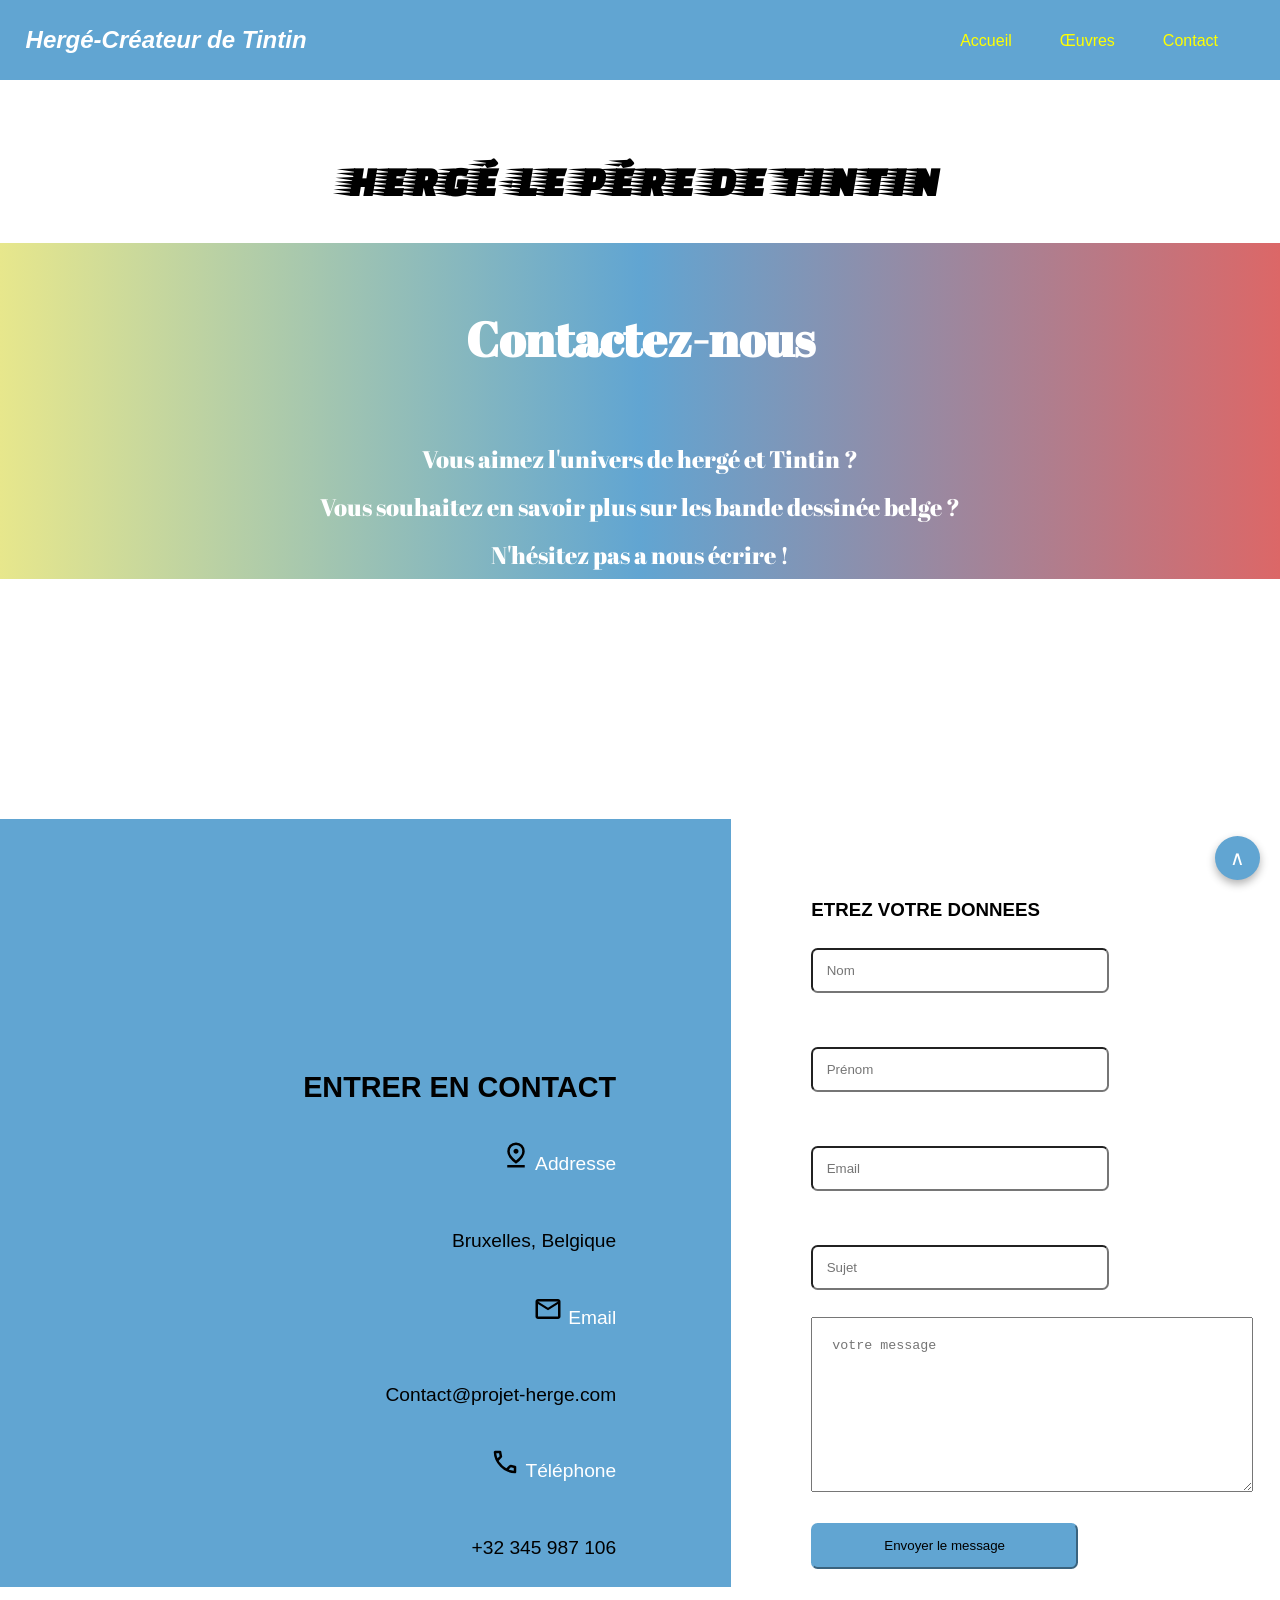
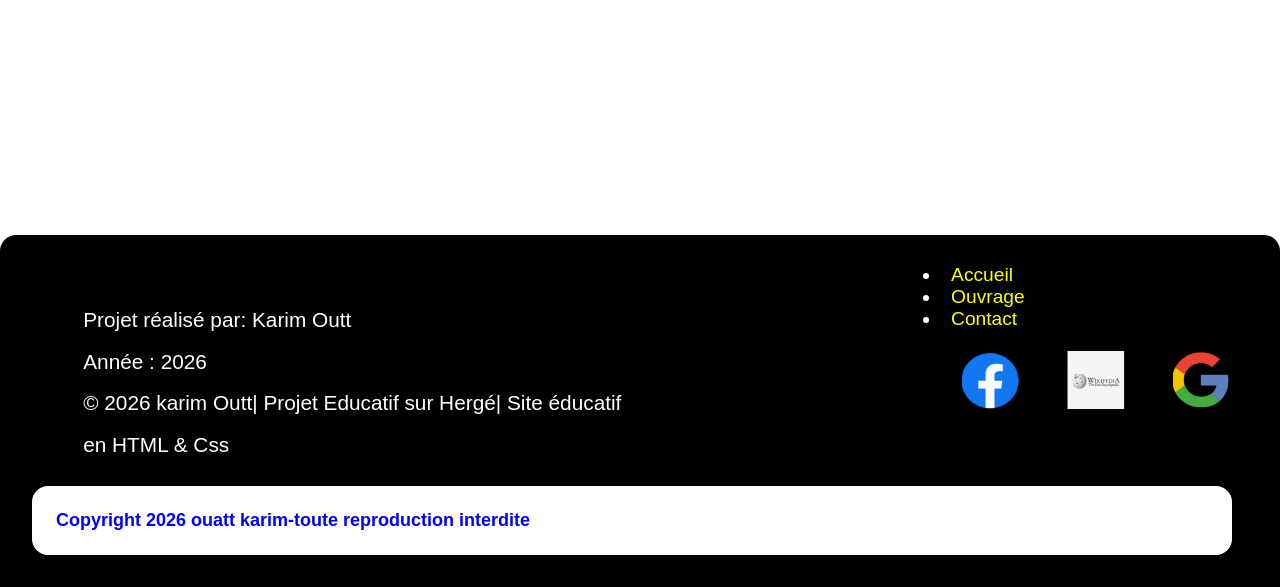
<file: Contact.html>
<!DOCTYPE html>
<html lang="en">

<head>
    <meta charset="UTF-8">
    <meta name="viewport" content="width=device-width, initial-scale=1.0">
    <title>Hergé</title>
    <link rel="stylesheet" href="Projet.css">
    <link rel="preconnect" href="https://fonts.googleapis.com">
<link rel="preconnect" href="https://fonts.gstatic.com" crossorigin>
<link href="https://fonts.googleapis.com/css2?family=Abril+Fatface&family=Fascinate&family=Faster+One&family=Lobster+Two:ital,wght@0,400;0,700;1,400;1,700&family=Oswald:wght@200..700&family=Righteous&family=Rubik+Mono+One&family=Squada+One&display=swap" rel="stylesheet">
<link rel="icon" href="image/icon.png">
</head>

<body>
    <header>
        <div class="logo">
            <h2>Hergé-Créateur de Tintin</h2>
        </div>
        <div class="menu">
            <nav>
                <ul>
                    <li><a href="index.html">Accueil</a></li>
                    <li><a href="Ouvrage.html">Œuvres</a></li>
                    <li><a href="Contact.html">Contact</a></li>
                </ul>
            </nav>
        </div>
    </header>
    <main>
        <section>
            <div class="titre">
                <h1>Hergé-le Pére de Tintin</h1>
            </div>

                <div class="introduction">
                    <h2>Contactez-nous</h2>
                    <p>Vous aimez l'univers de hergé et Tintin ?</p>
                    <p>Vous souhaitez en savoir plus sur les bande dessinée belge ?</p>
                    <p>N'hésitez pas a nous écrire !</p>
                </div>
            <section class="contacts">
                <div class="informationcontact">
                    <h2>ENTRER EN CONTACT</h2>
                    <svg xmlns="http://www.w3.org/2000/svg" height="30px" viewBox="0 -960 960 960" width="30px"
                        fill="#000000">
                        <path
                            d="M480-301q99-80 149.5-154T680-594q0-90-56-148t-144-58q-88 0-144 58t-56 148q0 65 50.5 139T480-301Zm0 101Q339-304 269.5-402T200-594q0-125 78-205.5T480-880q124 0 202 80.5T760-594q0 94-69.5 192T480-200Zm0-320q33 0 56.5-23.5T560-600q0-33-23.5-56.5T480-680q-33 0-56.5 23.5T400-600q0 33 23.5 56.5T480-520ZM200-80v-80h560v80H200Zm280-520Z" />
                    </svg>
                    <span>Addresse</span>
                    <p>Bruxelles, Belgique</p>

                    <svg xmlns="http://www.w3.org/2000/svg" height="30px" viewBox="0 -960 960 960" width="30px"
                        fill="#000000">
                        <path
                            d="M160-160q-33 0-56.5-23.5T80-240v-480q0-33 23.5-56.5T160-800h640q33 0 56.5 23.5T880-720v480q0 33-23.5 56.5T800-160H160Zm320-280L160-640v400h640v-400L480-440Zm0-80 320-200H160l320 200ZM160-640v-80 480-400Z" />
                    </svg>
                    <span>Email</span>
                    <p>Contact@projet-herge.com</p>

                    <svg xmlns="http://www.w3.org/2000/svg" height="30px" viewBox="0 -960 960 960" width="30px"
                        fill="#000000">
                        <path
                            d="M798-120q-125 0-247-54.5T329-329Q229-429 174.5-551T120-798q0-18 12-30t30-12h162q14 0 25 9.5t13 22.5l26 140q2 16-1 27t-11 19l-97 98q20 37 47.5 71.5T387-386q31 31 65 57.5t72 48.5l94-94q9-9 23.5-13.5T670-390l138 28q14 4 23 14.5t9 23.5v162q0 18-12 30t-30 12ZM241-600l66-66-17-94h-89q5 41 14 81t26 79Zm358 358q39 17 79.5 27t81.5 13v-88l-94-19-67 67ZM241-600Zm358 358Z" />
                    </svg>
                    <span>Téléphone</span>
                    <p>+32 345 987 106</p>

                </div>
            <!-- les chalp de renseignement -->
                <div class="formulaire">
                    <h3>ETREZ VOTRE DONNEES</h3>
                    <form action="" method="post">
                        <input type="text" name="nom" id="nom" placeholder="Nom" required>
                        <input type="text" name="prenom" id="prenom" placeholder="Prénom" required>
                        <input type="email" name="email" id="email" placeholder="Email" required>
                        <input type="text" name="sujet" id="sujet" placeholder="Sujet" required>
                        <textarea name="texte" id="texte" placeholder="votre message"></textarea>
                        <input type="submit" value="Envoyer le message" id="button" required>
                    </form>
                </div>
        </section>
        </section>
    </main>
    <footer>
        <div class="liens">
            <ul class="page">
                <li><a href="index.html" class="lienspage">Accueil</a></li>
                <li><a href="Ouvrage.html" class="lienspage">Ouvrage</a></li>
                <li><a href="Contact.html" class="lienspage">Contact</a></li>
            </ul>
            <a href="https://www.facebook.com/MuseeHerge"><img
                    src="Image/icone facebooke.png"
                    alt="Facebook"></a>
            <a href="https://fr.wikipedia.org/wiki/Herg%C3%A9"><img
                    src="Image/icone wiki.png"
                    alt="wikipedia"></a>
            <a href="https://www.tintin.com"><img
                    src="Image/icone google.png"
                    alt="google"></a>
        </div>
        <div class="pied">
            <p>Projet réalisé par: Karim Outt</p>
            <p>Année : 2026</p>
            <p>© 2026 karim Outt| Projet Educatif sur Hergé| Site éducatif en HTML & Css</p>
        </div>
        <div class="zone-defilement">
        <div class="created">
            <span>Copyright 2026 ouatt karim-toute reproduction interdite</span>
            <span>Copyright 2026 ouatt karim-toute reproduction interdite</span>
        </div>
        </div>
        <a href="#" id="retour">∧</a>
    </footer>
</body>

</html>
</file>
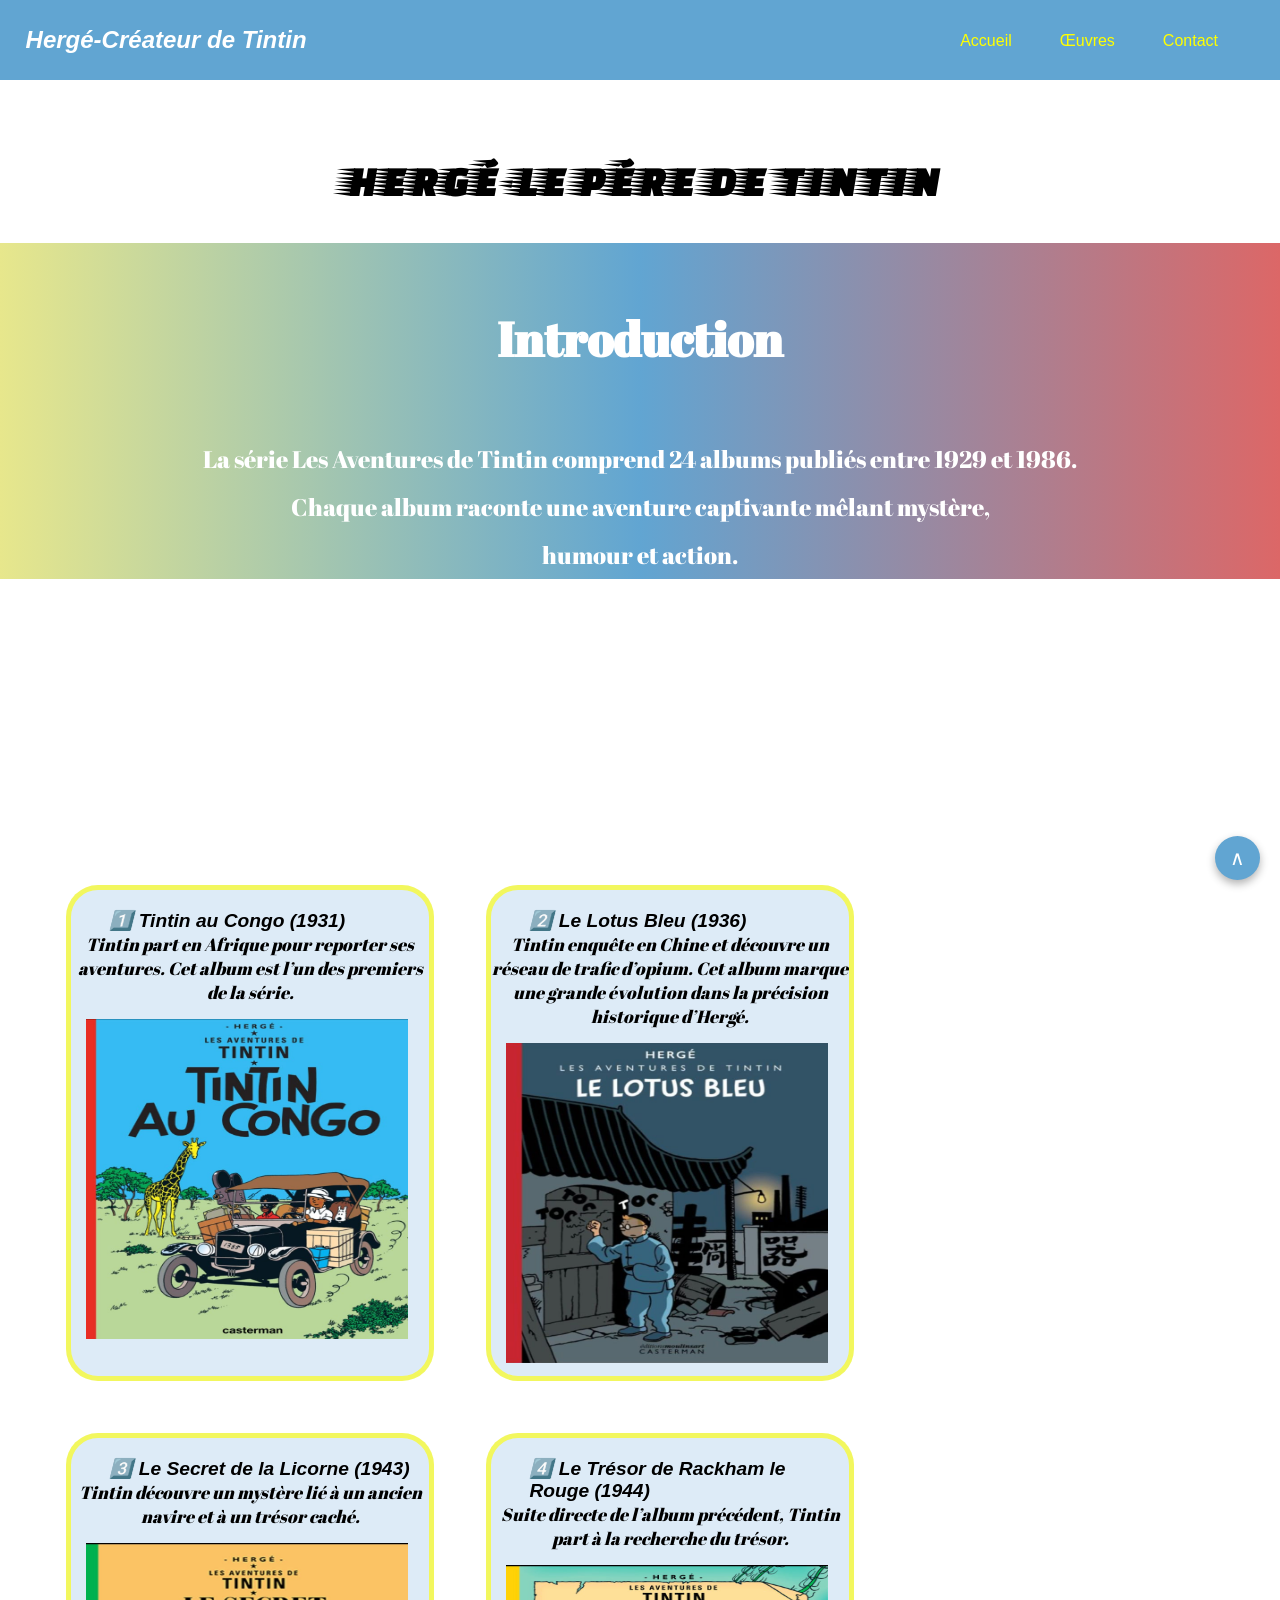
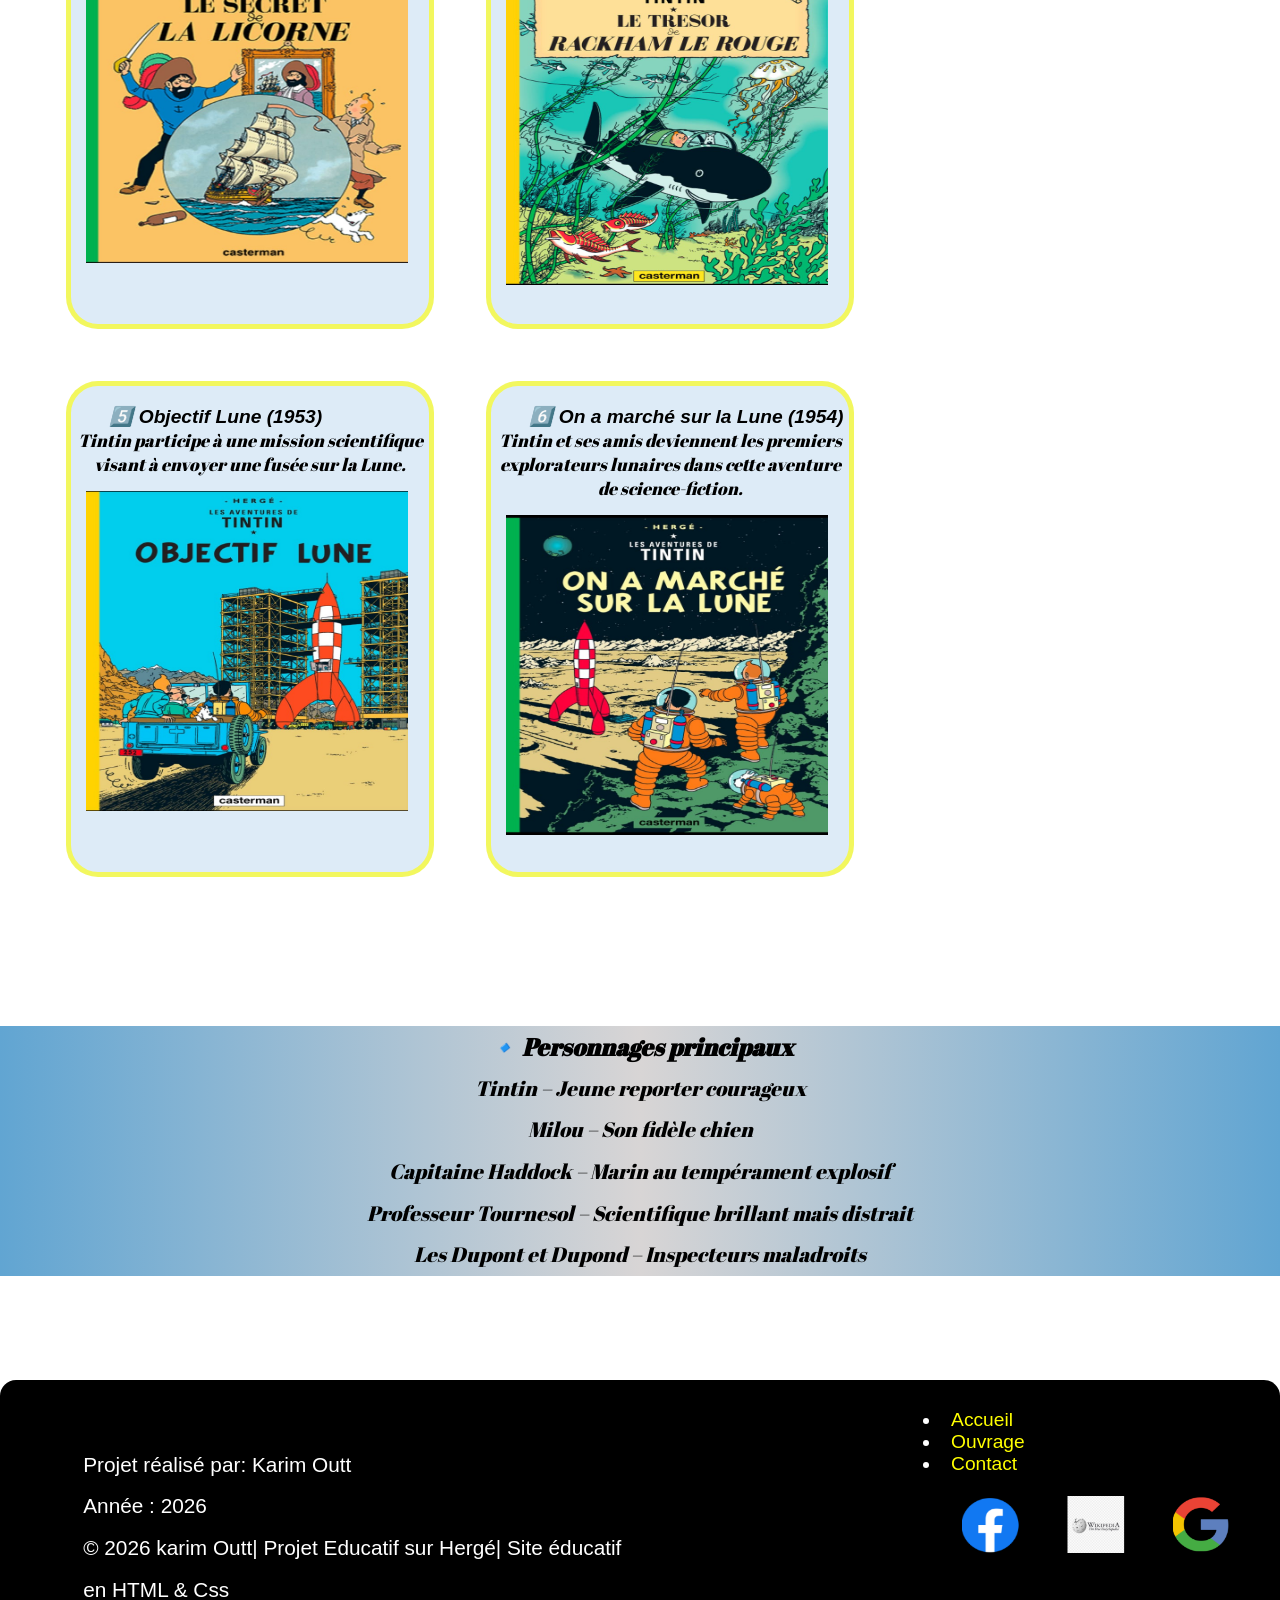
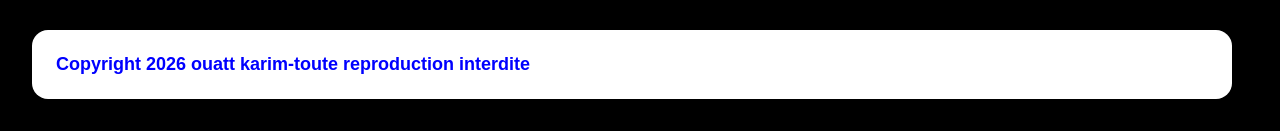
<file: Ouvrage.html>
<!DOCTYPE html>
<html lang="en">

<head>
    <meta charset="UTF-8">
    <meta name="viewport" content="width=device-width, initial-scale=1.0">
    <title>Hergé-Créateur</title>
    <link rel="stylesheet" href="Projet.css">
    <link rel="preconnect" href="https://fonts.googleapis.com">
    <link rel="preconnect" href="https://fonts.gstatic.com" crossorigin>
    <link
        href="https://fonts.googleapis.com/css2?family=Abril+Fatface&family=Fascinate&family=Faster+One&family=Lobster+Two:ital,wght@0,400;0,700;1,400;1,700&family=Oswald:wght@200..700&family=Righteous&family=Rubik+Mono+One&family=Squada+One&display=swap"
        rel="stylesheet">
        <link rel="icon" href="image/icon.png">
</head>

<body>
    <header>
        <div class="logo">
            <h2>Hergé-Créateur de Tintin</h2>
        </div>
        <div class="menu">
            <nav>
                <ul>
                    <li><a href="index.html">Accueil</a></li>
                    <li><a href="Ouvrage.html">Œuvres</a></li>
                    <li><a href="Contact.html">Contact</a></li>
                </ul>
            </nav>
        </div>
    </header>
    <main>
        <section>
            <div class="titre">
                <h1>Hergé-le Pére de Tintin</h1>
            </div>
            <div class="introduction">
                <h2>Introduction</h2>
                <p>La série Les Aventures de Tintin comprend 24 albums publiés entre 1929 et 1986. <br> Chaque album
                    raconte
                    une aventure captivante mêlant mystère, <br> humour et action.
                </p>
            </div>
            <div class="carte">
                <div class="piece">
                    <h3>1️⃣ Tintin au Congo (1931)</h3>
                    <p>Tintin part en Afrique pour reporter ses aventures. Cet album est l’un des premiers de la série.
                    </p>
                <a href="https://www.bing.com/images/search?q=Tintin+au+Congo+Intrigue&id=3DC55F0FBF5C178296CBE6C0F9DC41724C752386&first=1&disoverlay=1">
                    <img src="Image/tintin de congo.jpeg" alt=" Tintin au Congo">
                </a>
                </div>
                <div class="piece">
                    <h3>2️⃣ Le Lotus Bleu (1936)</h3>
                    <p>Tintin enquête en Chine et découvre un réseau de trafic d’opium. Cet album marque une grande
                        évolution dans la précision historique d’Hergé.
                    </p>
                    <a href="https://www.bing.com/images/search?q=le+lotus+bleu+tintin&form=HDRSC3&first=1">
                        <img src="Image/le lotus bleu.jpeg" alt="Le Lotus Bleu">
                    </a>

                </div>
                <div class="piece">
                    <h3>3️⃣ Le Secret de la Licorne (1943)</h3>
                    <p>Tintin découvre un mystère lié à un ancien navire et à un trésor caché.
                    </p>    
                <a href="https://www.bing.com/images/search?q=le+secret+de+la+licorne&form=HDRSC3&first=1">
                    <img src="Image/le secrt.jpeg" alt="Le Secret de la Licorne ">
                </a>

                </div>
                <div class="piece">
                    <h3>4️⃣ Le Trésor de Rackham le Rouge (1944)</h3>
                    <p>Suite directe de l’album précédent, Tintin part à la recherche du trésor.
                    </p>
                    <a href="https://www.bing.com/images/search?q=le+tr%c3%a9sor+de+rackham+le+rouge&form=HDRSC3&first=1">
                        <img src="Image/trésor rackham.jpeg" alt="Le Trésor de Rackham le Rouge">
                    </a>
                </div>
                <div class="piece">
                    <h3>5️⃣ Objectif Lune (1953)</h3>
                    <p>Tintin participe à une mission scientifique visant à envoyer une fusée sur la Lune.
                    </p>
                    <a href="https://www.bing.com/images/search?q=Affiche+Tintin+Objectif+Lune&form=RESTAB&first=1">
                        <img src="Image/Objectif  lune.jpeg " alt="Objectif Lune">
                    </a>
                </div>
                <div class="piece">
                    <h3>6️⃣ On a marché sur la Lune (1954)</h3>
                    <p>Tintin et ses amis deviennent les premiers explorateurs lunaires dans cette aventure de
                        science-fiction.
                    </p>
                    <a href="https://www.bing.com/videos/search?q=on+a+march%c3%a9+sur+la+lune+tintin&FORM=HDRSC4">
                        <img src="Image/On marche sur la lune.jpeg" alt=" On a marché sur la Lune">
                    </a>
                </div>
            </div>
        </section>
        <div class="personnage">
            <h3>🔹 Personnages principaux</h3>
            <p>Tintin – Jeune reporter courageux</p>
            <p>Milou – Son fidèle chien</p>
            <p>Capitaine Haddock – Marin au tempérament explosif</p>
            <p> Professeur Tournesol – Scientifique brillant mais distrait</p>
            <p>Les Dupont et Dupond – Inspecteurs maladroits</p>
        </div>
    </main>
    <footer>
        <div class="liens">
            <ul class="page">
                <li><a href="index.html" class="lienspage">Accueil</a></li>
                <li><a href="Ouvrage.html" class="lienspage">Ouvrage</a></li>
                <li><a href="Contact.html" class="lienspage">Contact</a></li>
            </ul>
        <a href="https://www.facebook.com/MuseeHerge"><img
                    src="Image/icone facebooke.png"
                    alt="Facebook"></a>
            <a href="https://fr.wikipedia.org/wiki/Herg%C3%A9"><img
                    src="Image/icone wiki.png"
                    alt="wikipedia"></a>
            <a href="https://www.tintin.com"><img
                    src="Image/icone google.png"
                    alt="google"></a>
        </div>
        <div class="pied">
            <p>Projet réalisé par: Karim Outt</p>
            <p>Année : 2026</p>
            <p>© 2026 karim Outt| Projet Educatif sur Hergé| Site éducatif en HTML & Css</p>
        </div>
        <div class="zone-defilement">
        <div class="created">
            <span>Copyright 2026 ouatt karim-toute reproduction interdite</span>
            <span>Copyright 2026 ouatt karim-toute reproduction interdite</span>
        </div>
        </div>
        <a href="#" id="retour">∧</a>
    </footer>
</body>

</html>
</file>
<file: Projet.css>
* {
    padding: 0%;
    margin: 0%;
    text-decoration: none;

}

body {
    font-family: 'open sans', sans-serif;

}

header {
    display: flex;
    justify-content: space-between;
    width: 100%;
    height: 5em;
    position: fixed;
    background-color: rgb(97, 165, 210);
    color: white;
}

.logo {
    padding: 2%;
    font-weight: 400;
    font-style: oblique;
}



.menu nav ul {
    display: flex;
    justify-content: space-between;
    padding: 2em;
    gap: 3em;
    margin-right: 30px;
    list-style: none;
}

.menu nav ul li a {
    color: yellow;
}

.menu nav ul li:hover {
    background-color: rgb(192, 192, 31);
    height: 1em;
    width: 3.5em;
    padding: 0.6em;
    transition: 1s;
}


/* le debut du main  */

.main {
    max-width: 1100px;
    margin: auto;
    padding: 20px;
}

.titre h1 {
    padding-top: 4em;
    text-align: center;
    font-family: 'Lucida Sans', 'Lucida Sans Regular', 'Lucida Grande', 'Lucida Sans Unicode', Geneva, Verdana, sans-serif;
    text-transform: uppercase;
    font-size: 2.5em;
    padding-bottom: 1em;
    font-family: "Faster One", system-ui;
}

.hero {
    display: flex;
    justify-content: space-between;
}

.hero img {
    width: 100%;
    max-width: 700px;
    border-radius: 2em;
    margin-bottom: 5em;
    border: 1em solid;
}

.contenu_pricipale {
    padding: 2.1em;
    font-size: 22px;
    line-height: 40px;
    margin-bottom: 30px;
    font-family: "Abril Fatface", serif;
    font-style: oblique;
    display: grid;
    grid-template-columns: 1fr 1fr;

}

.contenu_pricipale h2 {
    padding-bottom: 0.7em;
    color: rgb(97, 165, 210);
}


.biographie {
    grid-column: 2;
}

.presentation {
    grid-column: 1;
}

.liste {
    grid-column: 2;
    margin-top: 20em;
}

.citation {
    grid-column: 1;
}


/* the footer of page  */
footer {
    background-color: black;
    color: white;
    border-top-left-radius: 1em;
    border-top-right-radius: 1em;
    padding-bottom: 2em;
    overflow: hidden;

}

/* les liens du footer  */
.liens {
    float: right;
    padding: 1.5em;
    font-size: 1.2em;
}

.liens a img {
    height: 3em;
    width: 3em;
    transition: 2s;
    padding: 1.1em;
    padding-bottom: 2em;
}

.liens a img:hover {
    transform: scale(1.1);
}


/* le retour en haut */
#retour {
    position: fixed;
    display: flex;
    justify-content: end;
    bottom: 20px;
    right: 20px;
    background: rgb(97, 165, 210);
    color: white;
    font-size: 20px;
    padding: 10px 15px;
    border-radius: 50%;
    box-shadow: 0 4px 8px rgba(0, 0, 0, 0.3);
}

/* les qui dirige vers les autres page  */
.lienspage {
    line-height: 1em;
    color: yellow;
    margin-top: 20em;
    margin-left: 10px;
}

.pied {
    padding-top: 4em;
    width: 50%;
}

.pied p {
    margin-left: 4em;
    font-size: 1.3em;
    line-height: 2em;
}

.zone-defilement {
    background: white;
    width: 90%;
    border-radius: 1em;
    padding: 1.5em;
    overflow: hidden;
    margin-top: 20px;
    color: blue;
    margin-left: 2em;
    margin-right: 20em;
}

.created {
    display: inline-block;
    white-space: nowrap;
    animation: defilement 12s linear infinite;
}

.created span {
    margin-right: 80%;
    font-size: 18px;
    font-weight: bold;
}

@keyframes defilement {
    0% {
        transform: translateX(0);
    }

    100% {
        transform: translateX(-100%);
    }
}


.zone-defilement:hover .created {
    animation-play-state: paused;
}


/* la page des oeuvrages */
.carte {
    display: grid;
    grid-template-columns: 25em 25em;
    grid-template-rows: 33em 33em 33em;
    padding: 50px;
    gap: 20px;
}

.carte .piece {
    margin: 1em;
    background-color: rgb(221, 235, 247);
    border-radius: 2em;
    transition: 1s;
    border: 5px solid rgba(255, 255, 0, 0.619);
}

.piece img {
    width: 90%;
    padding: 15px;
    border-radius: 10px;
    height: 20em;
    transition: 0.4s;
}

.piece img:hover {
    transform: scale(1.05);
}

.piece:hover {
    box-shadow: 0px 10px 20px rgb(0, 0, 0, 0.2);
}

.piece h3 {
    margin-top: 1em;
    margin-left: 2em;
    font-size: 1.2em;
    font-family: 'Trebuchet MS', 'Lucida Sans Unicode', 'Lucida Grande', 'Lucida Sans', Arial, sans-serif;
    font-style: italic;
}

.piece p {
    font-size: 1.1em;
    font-style: italic;
    text-align: center;
    font-family: "Abril Fatface", serif;
}


.personnage {
    text-align: center;
    margin-top: 4em;
    margin-bottom: 5em;
    font-size: 1.3em;
    font-family: "Abril Fatface", serif;
    font-style: italic;
    line-height: 2em;
    background: linear-gradient(to right, rgb(97, 165, 210), rgb(216, 213, 213), rgb(97, 165, 210));
    height: 12em;
}


/* la page contact et c'est élément*/
.introduction {
    line-height: 2em;
    text-align: center;
    background: linear-gradient(to right, rgb(231, 231, 140), rgb(97, 165, 210), rgb(220, 103, 103));
    margin-bottom: 10em;
    color: #fff;
    font-size: 1.5em;
    font-family: "Abril Fatface", serif;
}

.introduction h2 {
    padding: 1.5em;
    font-size: 2em;
}

.contacts {
    display: flex;
    margin-top: 10em;
    margin-bottom: 15em;
}

.informationcontact {
    width: 50%;
    height: 50%;
    background-color: rgb(97, 165, 210);
    text-align: end;
    align-items: center;
    padding-top: 12em;
    padding-right: 6em;
    line-height: 4em;
    font-size: 1.2em;
}

.informationcontact span {
    position: relative;
    color: #fff;
}

.formulaire {
    padding-left: 5em;
    padding-top: 5em;
    width: 30em;
    outline: rgb(97, 165, 210);
}

.formulaire input {
    width: 20em;
    margin-bottom: 2em;
    padding-right: 2em;
    margin-top: 2em;
    padding: 1em;
    border-radius: 0.5em;
}

.formulaire textarea {
    width: 30em;
    height: 10em;
    margin-right: 2em;
    padding: 1.5em;
}

#button {
    background-color: rgb(97, 165, 210);
    border-color: rgb(97, 165, 210);
    border-radius: 0.5em;
    transition: 1s;

}

.formulaire input:focus {
    border: 0.2em solid rgb(97, 165, 210);
    outline: none;
}

.formulaire textarea:focus {
    border: 0.2em solid rgb(97, 165, 210);
    outline: none;
    border-radius: 0.5em;
}

#button:hover {
    transform: scaleX(1.1);
}


@media screen and(max-width: 768px) {
    * {
        font-size: 18px;
    }

    header {
        flex-direction: column;
        height: auto;
        width: 100%;
    }

    nav li a {
        font-size: 12px;
        padding: 10px;
    }

    .menu nav ul {
        flex-direction: column;
        gap: 10px;
    }

    .hero {
        flex-direction: column;
        justify-content: center;
    }

    .hero img {
        width: 90%;
    }

    .contenu_pricipale {
        grid-template-columns: 1fr;
        font-size: 18px;
        line-height: 30px;
    }
    .liste{
        margin-bottom: 20em;
    }

    .carte {
        grid-template-columns: 25em;
        grid-template-rows: 33em 33em 33em 33em 33em 33em;
        flex-wrap: wrap;
        flex-direction: row;
    }

    .personnage {
        line-height: 25px;
        margin-bottom: 10em;
        height: 100%;
    }

    .contacts {
        grid-template-columns: 1fr;
        margin-bottom: 30em;
    }

    .informationcontact {
        line-height: 20px;
    }


    footer {
        width: 100%;
        overflow: hidden;
    }
}
</file>
